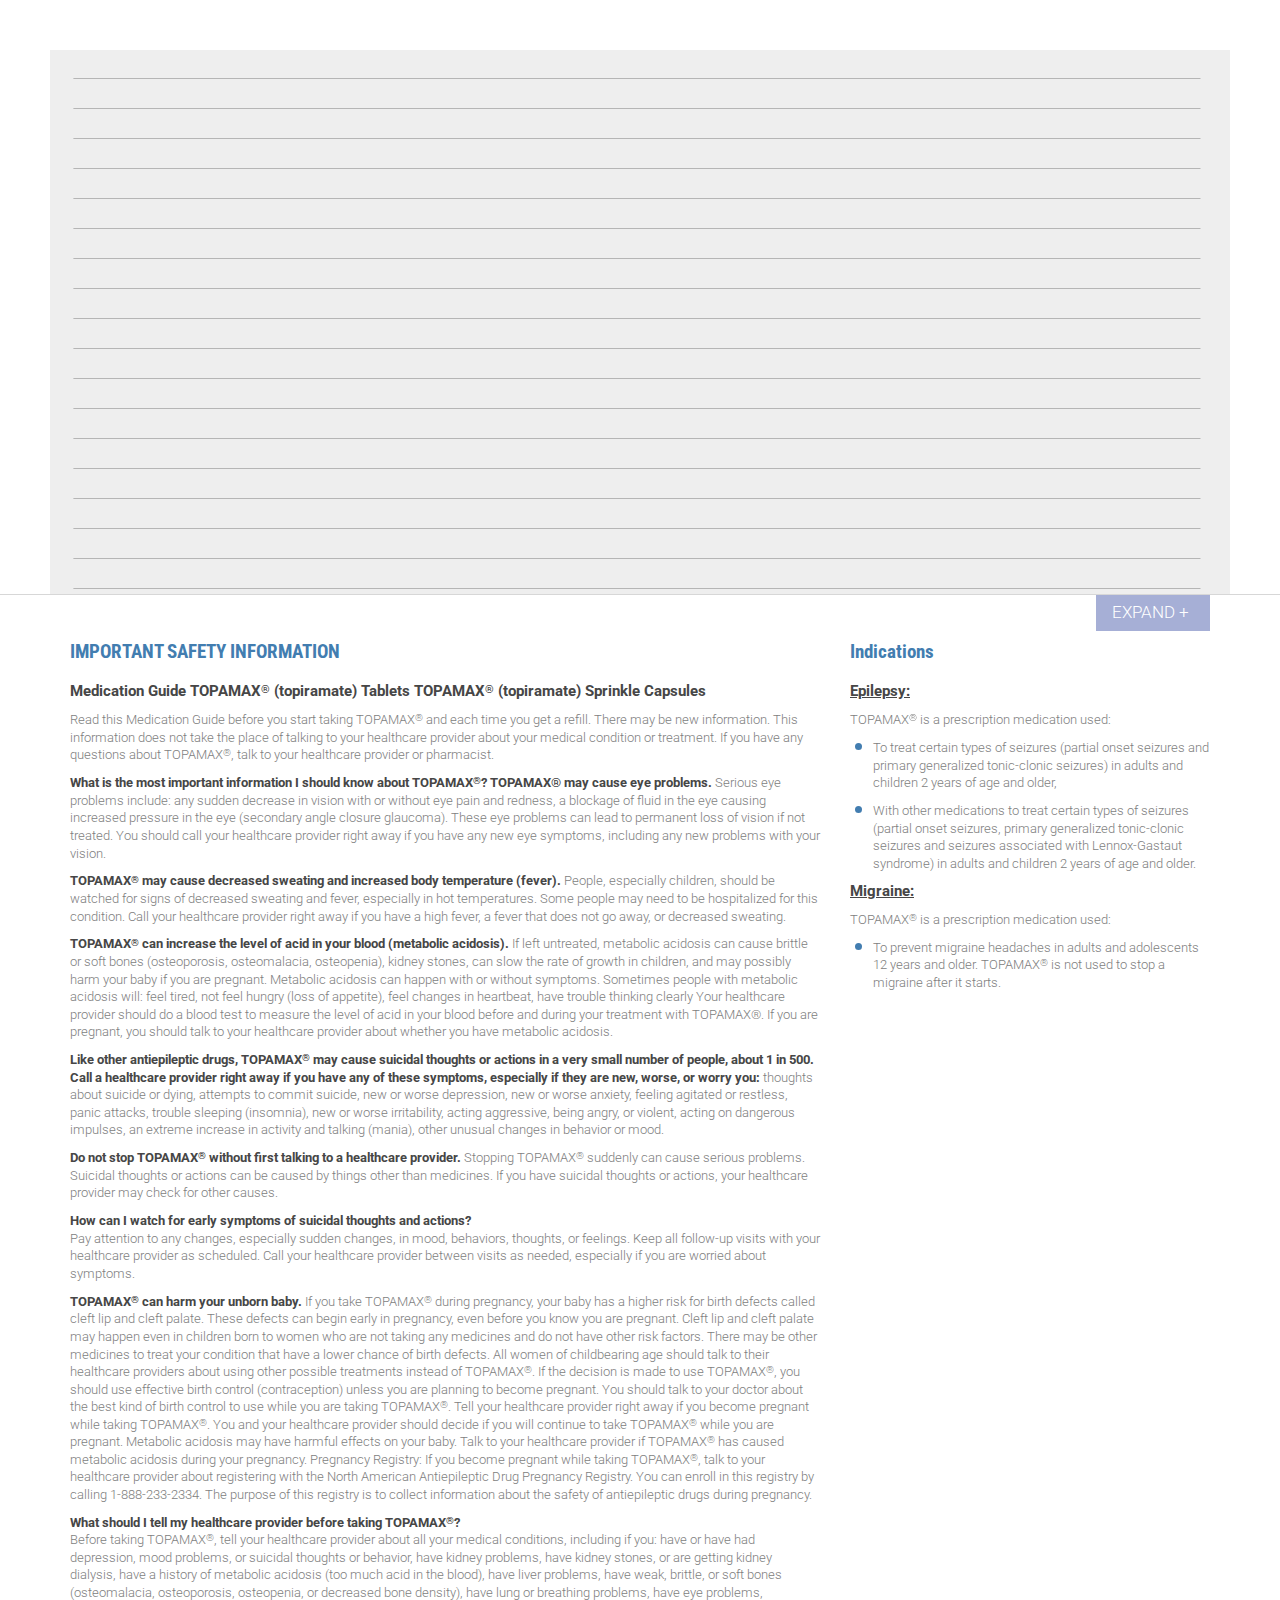
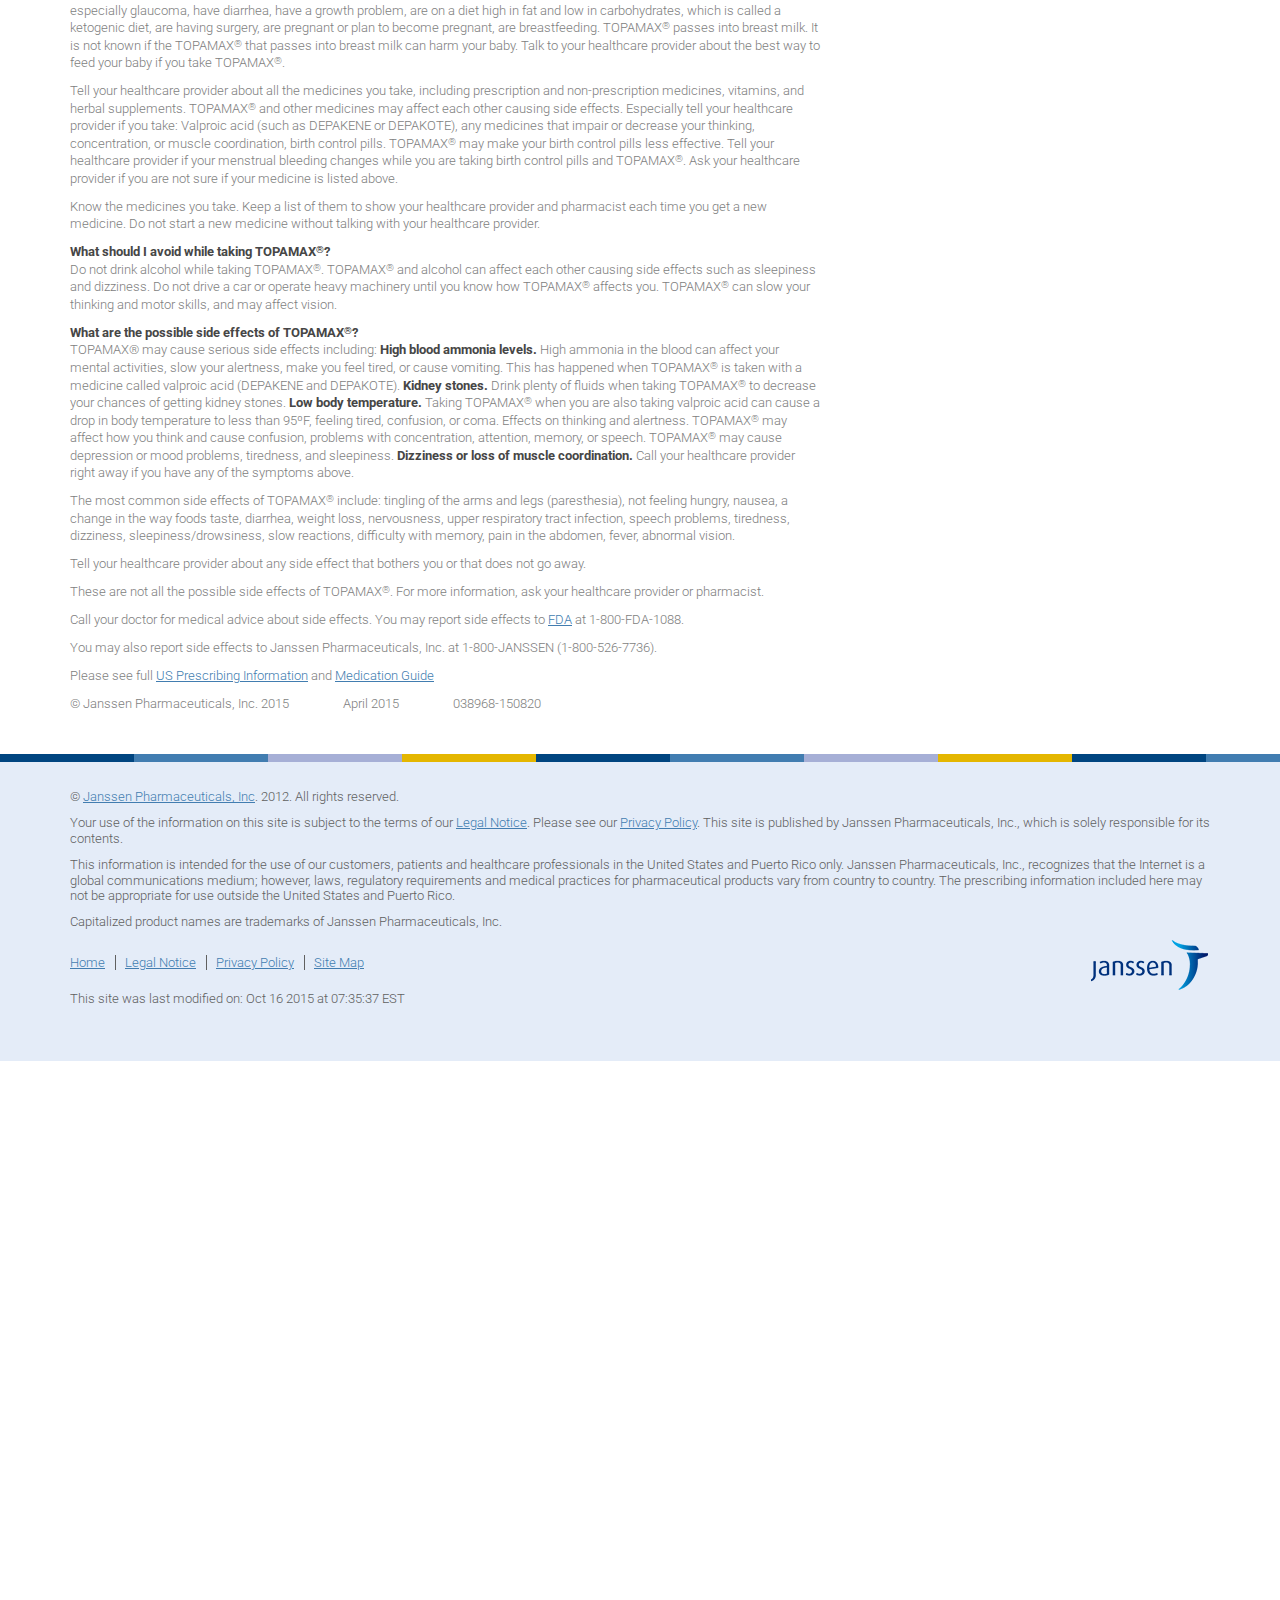
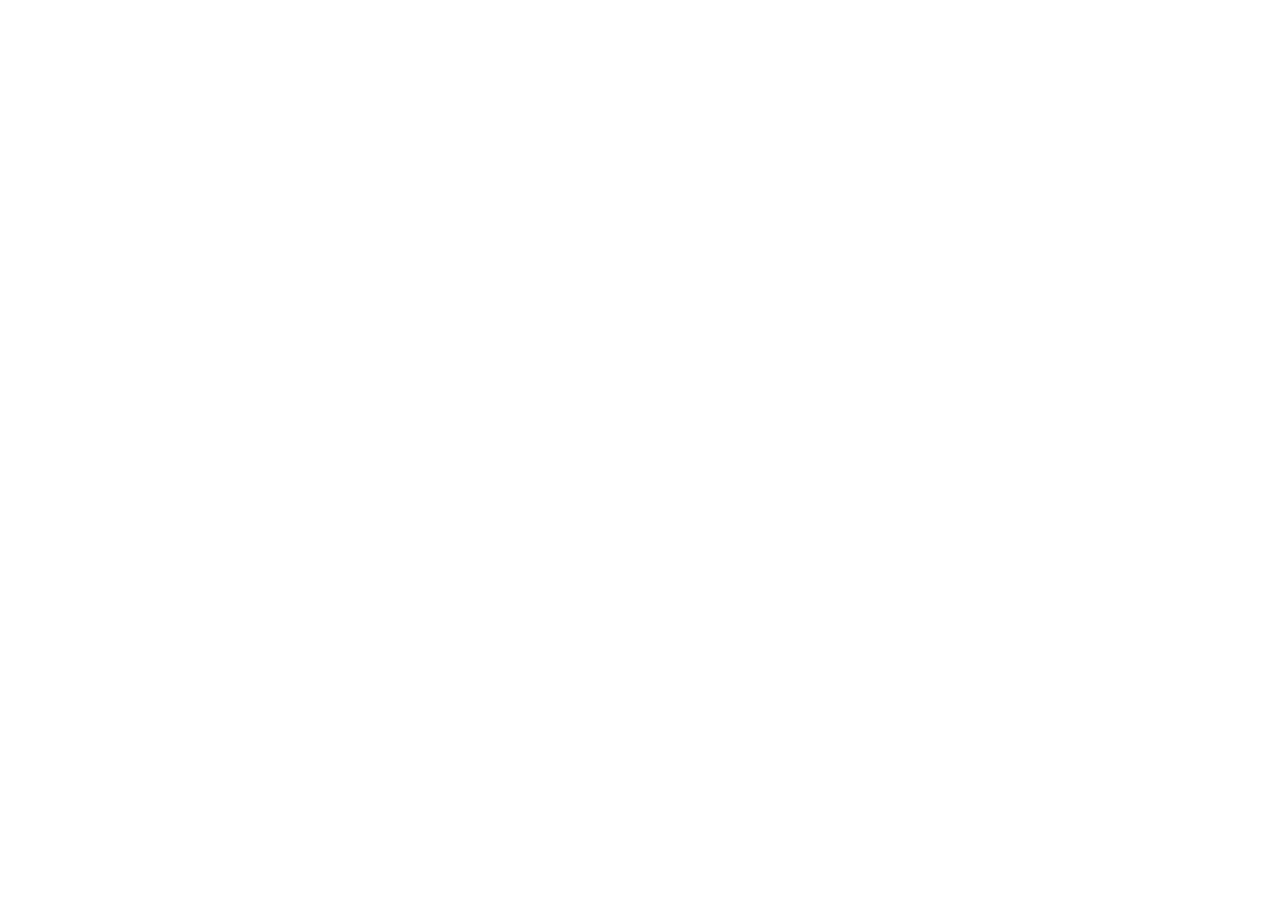
<file: pinned_isi/index.html>
<!DOCTYPE html>
<html>
<head>
  <meta charset="utf-8">
  <title>ISI Test Page</title>
  <link rel="stylesheet" href="css/bootstrap.min.css">
  <link rel="stylesheet" href="css/bootstrap-theme.min.css">
  <link rel="stylesheet" href="css/main.css">
  <link rel="stylesheet" href="css/chrome.css" type="text/chrome" />
</head>
<body>
  <div id="wrapper">
    <div id="page-content">
      <div style="width:100%;height:2000px;padding:50px;">
        <div style="width:100%;height:100%;background-color:#EEE;background-image:url(images/text.png);background-repeat: repeat-y;background-size: 100% 30px"></div>
      </div>
    </div>
    <div id="pinned-isi-footer" class="isi-footer">
  </div>
  <script src="js/pinned_isi/isioptions.js"></script>
  <script src="js/pinned_isi/isi.js"></script>
</body>
</html>
</file>
<file: pinned_isi/css/main.css>
/* ==========================================================================
   Author's custom styles
   ========================================================================== */
@import url(https://fonts.googleapis.com/css?family=Roboto:400,400italic,700,700italic,300italic,300);
@import url(https://fonts.googleapis.com/css?family=Roboto+Condensed:400italic,700italic,400,700);


body {
    font-family: 'Roboto', Helvetica, Arial, sans-serif;
    color:#7e7e7e;
    font-weight: 300;
    font-size: 16px;
    line-height: 1.3em;
    -webkit-overflow-scrolling: auto;
}

.stop-scroll {
    height: 100%;
    overflow: hidden;
}

.top-border{
    background-image: url("../images/top-border.jpg");
    background-repeat: repeat-x;
}

#wrapper{
		position:relative;
}


/* ====================================================
    Styling
   ==================================================== */

h1, h2, h3, h4, h5, h6{
    font-family: 'Roboto Condensed', Helvetica Neue, Arial, sans-serif;
    font-weight: 700;
}

h1{
    font-size: 32px;
    color:#004580;
    line-height: 1.25em;
    margin: 0 0 18px;
}

h1 strong{
    color:#427db0;
}

h2{
    font-size: 28px;
    color:#004580;
    line-height: 1.2em;
    margin: 0 0 17px 0;
}

h3.home{
    font-size: 21px;
    color:#464646;
    line-height: 1.2em;
    margin: 0;
}

h3{
    font-size: 22px;
    color:#004580;
    line-height: 1.2em;
    margin: 25px 0 3px;
}




.body-content h3 span{
	font-weight: 400;}

h4{
    font-size: 20px;
    color:#004580;
    line-height: 1.2em;
    margin: 33px 0 3px;
}


h5{
    font-size: 19px;
    color:#427db0;
    line-height: 1.2em;
    margin:24px 0 5px;
}

h5.gray{
	color:#464646;
	margin: 0 0 10px;
}

h6{
    font-size: 17px;
    color:#427db0;
    line-height: 1.1em;
    margin: 15px 0 3px;
}

p{
    margin:0 0 0.8em;
}

a{
    color:#427db0;
}

a:hover {
    color:#004580;
}

strong{
    color:#464646;
}

.font-15{
    font-size: 15px;
}

.underline{
    text-decoration:underline;
}

.blue{
	color:#427db0;
}

.blue-panel{
	background-color:#427db0;
	color:#dff0fe;
	padding: 28px 27px;
}

.blue-panel2{
	background-color:#427db0;
	color:#dff0fe;
	padding: 21px;
}

.blue-panel3{
	background-color:#427db0;
	color:#dff0fe;
	padding: 21px;
	font-size: 14px;
}

.blue-panel h2, .blue-panel h4, .blue-panel h6, .blue-panel2 h5, .blue-panel3 strong, .alternate-row-blue h2, .alternate-row-blue h4{
	color:#ffd897;
}

.blue-panel2 a, .alternate-row-blue a{
	color:#a6d6ff;
}

.blue-panel2 p:last-child{
	margin-bottom: 0;}

.alternate-row-blue strong{
    color:#dff0fe;
}

.site-map p{
	font-size: 18px;
	font-weight: 700;
}

/* ====================================================
    Anchors
   ==================================================== */

a.anchor, a[name] {
  padding-top: 160px;
  margin-top: -160px;
  display: inline-block; /* required for webkit browsers */
}

/* ====================================================
    Images Alignment
   ==================================================== */
   img.alignright {
	   float: right;
	   margin: 0px 0px 15px 15px;
}


/* ====================================================
    Top Menu
   ==================================================== */

ul.top-menu a{
    text-decoration: none;
}

ul.top-menu{
    list-style-type: none;
    margin: 0;
    padding:0 0 10px;
    text-align: right;
    font-size: 12px;
}

ul.top-menu li{
    display: inline;
    border-right: #427db0 1px solid;
    padding-right: 12px;
    padding-left: 8px;
    margin:0;
 }

ul.top-menu li:last-child{
    padding-right: 0px;
    border-right: none;
}

   

/* ====================================================
    Header Area
   ==================================================== */

.header-container {
     padding-top: 155px;
     background:#dfe3e5;
}


.header-content {
	padding: 0;
	background:#dfe3e5;
}

.header-content p{
    color: #7e7e7e;
}

.home-image{
    background-image: url(../images/header-home.jpg);
    background-repeat: no-repeat;
    background-position: center top;

}

.docpatient-image, .fambeach-image, .keyboard-image{
    padding-top: 267px;
} 

.docpatient-image{
    background-image: url(../images/header-patient-doc.jpg);
    background-repeat: no-repeat;
    background-position: center top;
}

.fambeach-image{
    background-image: url(../images/header-fambeach.jpg);
    background-repeat: no-repeat;
    background-position: center top;
}

.keyboard-image{
    background-image: url(../images/header-keyboard.jpg);
    background-repeat: no-repeat;
    background-position: center top;
}

.header-content .container {
	max-width: 100%
}

.header-title{
    font-size: 50px;
    color:#004580;
    line-height: 1.0em;
    text-transform: uppercase;
    font-family: 'Roboto Condensed', Helvetica Neue, Arial, sans-serif;
    font-weight: 700;
}

.header-title2{
    font-size: 33px;
    color:#004580;
    line-height: 1.0em;
    text-transform: uppercase;
    font-family: 'Roboto Condensed', Helvetica Neue, Arial, sans-serif;
    font-weight: 700;
}

.header-title-spacing{
	margin: 50px 0 15px -86px;
    width:640px;
}

.header-title-spacing2{
	margin: 92px 0px 92px;
}

.header-title-spacing3{
	margin: 80px 0px 2px;
}

.header-title-spacing4{
	margin: 0px 0px 70px;
}

.header-title em, .header-title2 em{
    color:#427db0;
}


/* ====================================================
    FDA and Co-Pay
   ==================================================== */

.fda-copay{
	background-image: -webkit-linear-gradient(top, #427db0 0, #3c72a1 100%);
	background-image: -o-linear-gradient(top, #427db0 0, #3c72a1 100%);
	background-image: -webkit-gradient(linear, left top, left bottom, from(#427db0), to(#3c72a1));
	background-image: linear-gradient(to bottom, #427db0 0, #3c72a1 100%);
filter:progid:DXImageTransform.Microsoft.gradient(startColorstr='#ff427db0', endColorstr='#ff3c72a1', GradientType=0);
filter:progid:DXImageTransform.Microsoft.gradient(enabled=false);
	background-repeat: repeat-x;
	color:#dff0fe;
	font-size: 14px;
	line-height: 1.2em;
	padding:15px 25px 15px 25px;
	border-top-right-radius: 1em;
	border-top-left-radius: 1em;
	/*box-shadow: 0px 6px 9px #888888;
    -webkit-box-shadow: 0 -5px 9px rgba(136,136,136,.075);*/
}

.copay-box{
    background-color:#fff;
    margin-right: 20px;
    padding: 4px;
    color: #0e4a83;
    font-size: 12px;
}

.copay-box-inside{
    border:#427db0 2px dashed;
    padding: 10px 20px;
}

.copay-col1{
    width: 105px;
    margin-right: 20px;
    display: inline-block;
    vertical-align: middle;
    font-size: 23px;
    color: #e4b600;
    line-height: 1.1em;
    font-weight: 700;
    text-transform: uppercase;
}

.fda-copay .copay-col1 strong{
    font-size: 25px;
    color: #e4b600;
}

.copay-col2{
    width: 141px;
    margin-right: 20px;
    display: inline-block;
    vertical-align: middle;
}

.fda-copay .copay-col2 strong.copay-22{
    font-size: 22px;
    color: #004580;
    font-weight: 700;
}

.fda-copay .copay-col2 strong.copay-18{
    font-size: 18px;
    color: #6fafe7;
    font-weight: 700;
}

.copay-col3{
    display: inline-block;
    vertical-align: middle;
}

.fda-copay a.copay-btn{
    color: #fff;
    font-size: 14px;
    text-transform: uppercase;
    background-color: #e4b600;
    text-decoration: none;
    padding: 17px 15px;
    display: inline-block;
}

a:hover.copay-btn{
    background-color: #c69e00;
    color: #fff;
}

.fda-copay strong{
	color:#dff0fe;
}

.fda-copay a{
	color:#dff0fe;
}

/* ==================================================
    Body Content
   ================================================== */

.body-content .container{
	padding-top: 48px;
	padding-bottom: 48px;
}

.body-content{
	min-height:293px;}

.alternate-row{
	background-color:#f5f5f5;
	border-top: #d7d7d7 solid 1px;
	border-bottom: #d7d7d7 solid 1px;
}

.alternate-row-blue{
    background-color:#427db0;
    color:#dff0fe;
}

.backtotop{
	text-align:right;
	clear:both;
	font-size:13px;
}



/* ==================================================
    Margin and Padding Spacing
   ================================================== */

.margin-top-0{
    margin-top: 0px;
}

.margin-top-10{
    margin-top: 10px;
}

.margin-top-20{
    margin-top: 20px;
}

.margin-top-30{
    margin-top: 30px;
}

.margin-bottom-0{
    margin-bottom: 0px;
}

.margin-bottom-10{
    margin-bottom: 10px;
}

.margin-bottom-20{
    margin-bottom: 20px;
}

.margin-bottom-30{
    margin-bottom: 30px;
}

.padding-top-15{
    padding-top: 15px;
}


/* ====================================================
    Lists
   ==================================================== */
ul li{
	margin-bottom: 0.8em;
}

ul li {
    list-style: none;
    margin-left: -17px;
}
ul li:before {
    position: absolute;
    left: 0;
    content: '\25A0';
    text-indent: -5555em;
    width: 7px;
    height: 7px;
    -webkit-border-radius: 4px;
    -moz-border-radius: 4px;
    border-radius: 4px;
    margin-top: 4px;
    margin-right: 0px;
    background-color: #427db0;
    margin-left: 20px;
}



/* ====================================================
    Logo and Main Menu
   ==================================================== */

.logo-menu{
     box-shadow: 0px 3px 5px #888888;
     -webkit-box-shadow: 0 3px 5px rgba(136,136,136,.75);
     border-radius: 0.7em;
    /*background-image: -webkit-linear-gradient(top, #f4f4f4 0, #dbdbdb 100%);
    background-image: -o-linear-gradient(top, #f4f4f4 0, #dbdbdb 100%);
    background-image: -webkit-gradient(linear, left top, left bottom, from(#f4f4f4), to(#dbdbdb));
    background-image: linear-gradient(to bottom, #f4f4f4 0, #dbdbdb 100%);
filter:progid:DXImageTransform.Microsoft.gradient(startColorstr='#fff4f4f4', endColorstr='#ffdbdbdb', GradientType=0);
filter:progid:DXImageTransform.Microsoft.gradient(enabled=false);
    background-repeat: repeat-x;*/
	background-image: -webkit-linear-gradient(top, #004580 0, #003460 100%);
    background-image: -o-linear-gradient(top, #004580 0, #003460 100%);
    background-image: -webkit-gradient(linear, left top, left bottom, from(#004580), to(#003460));
    background-image: linear-gradient(to bottom, #004580 0, #003460 100%);
    filter: progid:DXImageTransform.Microsoft.gradient(startColorstr='#ff004580', endColorstr='#ff003460', GradientType=0);
    filter: progid:DXImageTransform.Microsoft.gradient(enabled=false);
    background-repeat: repeat-x;
}

.navbar-left{background-image: -webkit-linear-gradient(top, #f4f4f4 0, #dbdbdb 100%);
    background-image: -o-linear-gradient(top, #f4f4f4 0, #dbdbdb 100%);
    background-image: -webkit-gradient(linear, left top, left bottom, from(#f4f4f4), to(#dbdbdb));
    background-image: linear-gradient(to bottom, #f4f4f4 0, #dbdbdb 100%);
filter:progid:DXImageTransform.Microsoft.gradient(startColorstr='#fff4f4f4', endColorstr='#ffdbdbdb', GradientType=0);
filter:progid:DXImageTransform.Microsoft.gradient(enabled=false);
    background-repeat: repeat-x;
	border-top-right-radius: 0.7em;
    border-bottom-right-radius: 0.7em;}

.navbar-left ul
{
	list-style:none;
	position:relative;
	float:left;
	margin:0;
	padding:0;
}


.navbar-left ul a
{
	display:block;
	color:#427db0;
	text-decoration:none;
	font-weight:400;
	font-size:18px;
	text-transform: uppercase;
	line-height:1.2em;
	padding: 39px 27px;
}

.navbar-left ul li
{
	position:relative;
	float:left;
	margin:0;
	padding:0;
	border-right: #c9c9c9 1px solid;
	
}

.navbar-left ul li.current-item a
{
	background:#427db0;
	color:#fff;
}

.navbar-left ul li:last-child a, .navbar-left ul li.current-item:last-child a {
    border-top-right-radius: 0.7em;
    border-bottom-right-radius: 0.7em;
}

.navbar-left ul li a:hover
{
	background:#3b75a7;
	color:#fff;
}

.navbar-left > ul > li:hover > a{
    background-color: #3b75a7;
	color:#fff;
}

.navbar-left ul ul
{
	display:none;
	position:absolute;
	top:100%;
	left:0;
	box-shadow:0px 2px 3px rgba(0,0,0,0.2);
    background:#e4ecf8;
	padding:16px 16px;
}

.navbar-left ul ul li
{
	float:none;
	border-right: none;
	border-bottom:#cfcfcf 1px solid;
}

.navbar-left ul ul li:last-child{
	border-bottom:none;
}

.sub-menu-w1{
    width:539px;
}

.sub-menu-w2{
	width:266px;
}

.navbar-left ul li.current-item ul a
{
	background:none;
	color:#696969;
}

.navbar-left ul li.current-item ul a:hover
{
	color:#427db0;
}

.navbar-left ul ul a
{
	line-height:1.2em;
	font-size:14px;
	text-transform:inherit;
	padding:11px 6px;
	color:#696969;
}

.navbar-left ul ul a:hover, .navbar-left ul ul li.sub-current-item a {
    color:#427db0;
	background:none;
}

.navbar-left ul ul ul
{
	top:0;
	left:100%
}

.sub-menu-col1{
    width:46%;
    display: inline-block;
    vertical-align: top;
}
.sub-menu-col2{
    width:49%;
    display: inline-block;
    margin-left: 18px;
    vertical-align: top;
}

.navbar-left ul li:hover > ul
{
	display:block;
	color:#427db0;
	background:#e4ecf8;
}

a.isi-click{
    cursor: pointer;
}

/*----- Menu List fix -----*/

nav ul li:first-child{
    padding-left: 0px;
}

nav ul li:last-child{
    padding-right: 0px;
    border-right: none;
}

nav ul li:before {
    content: '\25A0';
    position: none;
    margin:0;
    width:0px;
}



/* ====================================================
    Responsive
   ==================================================== */
   

@media (max-width:1200px) {

    .navbar-brand-overlay{
        padding: 14px 48px 12px 86px;
    }
	
	.navbar-left ul a{
		font-size:15px;
		padding: 40px 17px;
	}

 /*   .navbar-left > ul > li {
    font-size:15px;
    }

    .navbar-left > ul > li > a {
        padding: 39px 17px;
    }*/

    .header-title-spacing {
        margin: 50px 0px 15px -156px;
    }

    .copay-box-inside {
        padding: 10px 10px;
    }

    .copay-col1 {
        margin-right: 10px;
        font-size: 21px;
        width:100px;
    }

    .copay-col2 {
        margin-right: 10px;
    }

    .fda-copay .copay-col1 strong {
    font-size: 23px;
    }

    .copay-col3{
        width: 105px;
        text-align: center;
    }

    .fda-copay a.copay-btn {
        padding: 13px 5px;
    }
} 

@media screen and (max-width:1006px) {
.docpatient-image, .fambeach-image, .keyboard-image{
	background-size: 100%;}
	
/* ====================================================
    Anchors
   ==================================================== */

	a.anchor, a[name] {
  		padding-top: 195px;
  		margin-top: -195px;
  		display: inline-block; /* required for webkit browsers */
	}
}

.navbar-left {
	float: right!important
}
@media screen and (max-width:992px) {
    .header-content {
        padding: 0;
    }

    .container .header-content, .container-fluid .header-content {
        padding-right: 60px;
        padding-left: 60px
    }

    .copay-box{
        font-size: 19px;
        line-height: 1.2em;
        margin-right: 0px;
    }

    .copay-col1 {
        margin-right: 25px;
    }

    .copay-col2 {
        width: 285px;
        margin-right: 25px;
    }

    .copay-col3{
        width: 175px;
        text-align: center;
    }

     .fda-copay a.copay-btn {
        font-size: 16px;
        padding: 13px 10px;
    }

    .navbar-header {
        float:none;
    }
.navbar-left {
	float: left!important;
	width: 100%;
	border-top-right-radius: 0em;
    border-bottom-left-radius: 0.7em;
}

    .navbar-brand {
        float: none;
        border-top-right-radius: 0.7em;
        border-bottom-left-radius: 0em;
        
        text-align: center;
    }
	
	.navbar-brand-overlay{
		padding: 14px 70px 13px 70px;
		border-bottom-left-radius: 0em;
	}

    .navbar-brand img{
        margin-right:auto;
        margin-left: auto;
    }
	
	.navbar-left ul a{
		font-size:17px;
		padding: 20px 24px;
	}
	
	.navbar-left ul li:last-child a, .navbar-left ul li.current-item:last-child a {
    border-top-right-radius: 0.0em;
	}
	
	.navbar-left ul li:first-child a, .navbar-left ul li.current-child:first-child a {
        border-bottom-left-radius: 0.7em;
    }


    .header-title {
        font-size: 35px;
    }
	
	 .header-title2 {
        font-size: 30px;
    }
	
	.header-title-spacing{
		width: auto;
        margin-left: 0px;
        margin-top: 10px;
	}



    .home-image .col-md-6.margin-bottom-30{
        margin-left: 200px;
    }
	
	
    .docpatient-image .col-md-6.tagline, .fambeach-image .col-md-6.tagline, .keyboard-image .col-md-4.tagline{
        margin-left: 350px;
    }

    .header-container {
        padding-top: 200px;
    }
	
.header-title-spacing2{
	margin: 20px 0px 20px;
}
	
.header-title-spacing3{
	margin: 20px 0px 2px;
}

.header-title-spacing4{
	margin: 0px 0px 20px;
}

}

@media screen and (max-width:767px) {
    
    .navbar-collapse {
        padding-right:0px;
        padding-left: 0px;
    }
	
	.navbar-left ul,.navbar-left ul li{
		float: none;
	}
	
	.navbar-left ul li{
	border-right: none;
	border-bottom: 1px solid #C9C9C9;
	}
	
	.navbar-left ul li:last-child{
	border-bottom: none;
	}
	
	.navbar-left ul li:first-child a, .navbar-left ul li.current-child:first-child a {
    border-bottom-left-radius: 0em;
    }
	
	.navbar-left ul li:last-child a, .navbar-left ul li.current-child:last-child a {
    border-bottom-left-radius: 0.7em;
    }
	
	.navbar-left ul ul{
	display:inherit;
	position:static;
	box-shadow:none;
	}
	
	.sub-menu-w1, .sub-menu-w2,.sub-menu-col1, .sub-menu-col2{
        width:100%;
		margin:0;
    }
	
	.navbar-left ul ul li.border-bottom{
	border-bottom:#cfcfcf 1px solid;
	}

    .navbar-inverse .navbar-toggle {
        border-color:#fff;
    }
    
    .navbar-inverse .navbar-toggle:hover, .navbar-inverse .navbar-toggle:focus {
    background-color: #427DB0;
    }


    .navbar-fixed-top, .navbar-fixed-bottom {
    position: inherit;
    }

    .header-container {
    padding-top: 0;
    }
	
	img.alignright {
	   float: none;
	   margin: 0px 0px 15px;
	}

}


@media screen and (max-width:767px) {
	.home-image .col-md-6.margin-bottom-30, .docpatient-image .col-md-6.tagline, .fambeach-image .col-md-6.tagline, .keyboard-image .col-md-4.tagline{
		margin-left: 0;}
	      
	
	.home-image, .docpatient-image, .keyboard-image, .fambeach-image {
		background-image:none;
		background-color:#eff0f2;
	}
	
	.header-title-spacing2 {
    margin: 10px 0px 30px;
}
	
	.navbar-inverse{
		background-color:#eff0f2;
	}
	
	.navbar-brand-overlay{padding: 14px 10px 13px;}
	
	/* ====================================================
    Anchors
   ==================================================== */

	a.anchor, a[name] {
  		padding-top: 20px;
  		margin-top: -20px;
  		display: inline-block; /* required for webkit browsers */
	}
}

@media screen and (max-width:746px) {
	.copay-col1{
		width:17%;
	}
	
	.copay-col2{
		width: 46%;
	}
	
	.copay-col3{
		width: 24%;
	}
}

@media screen and (max-width:585px) {
	.copay-col1, .copay-col2, .copay-col3{
		width: 100%;
		text-align:center;
		margin:0;
	}
	
	.copay-col1, .fda-copay .copay-col1 strong{
		font-size: 25px;
	}
	
	.fda-copay .copay-col2 strong.copay-22, .fda-copay .copay-col2 strong.copay-18{
		font-size: 21px;
	}
	
	.fda-copay a.copay-btn{
		margin-top: 10px;
	}
	
	.body-content img{
		width:95%;
	}
}



/* Magnific Popup CSS */

.white-popup-block{
	background: #FFF;
padding: 45px 35px;
text-align: center;
max-width: 570px;
margin: 40px auto;
position: relative;
border:#427db0 9px solid;
line-height: 1.2em;
font-size: 15px;
font-weight: 400;
}

.white-popup-block h3{
	margin-top: 15px;
	text-transform:uppercase;
	font-size: 22px;
}

a.pop-btn{
	background-color: #a6afd6;
	color:#fff;
	text-transform:uppercase;
	font-size: 17px;
	padding: 18px 36px;
	text-decoration:none;
	display:inline-block;
	margin-top: 12px;
}

a.pop-btn:hover{
	background-color:#8e96bb;
}

a.pop-btn:first-child{
	margin-right: 15px;
}

.mfp-bg {
  top: 0;
  left: 0;
  width: 100%;
  height: 100%;
  z-index: 1042;
  overflow: hidden;
  position: fixed;
  background: #0b0b0b;
  opacity: 0.8;
  filter: alpha(opacity=80); }

.mfp-wrap {
  top: 0;
  left: 0;
  width: 100%;
  height: 100%;
  z-index: 1043;
  position: fixed;
  outline: none !important;
  -webkit-backface-visibility: hidden; }

.mfp-container {
  text-align: center;
  position: absolute;
  width: 100%;
  height: 100%;
  left: 0;
  top: 0;
  padding: 0 8px;
  -webkit-box-sizing: border-box;
  -moz-box-sizing: border-box;
  box-sizing: border-box; }

.mfp-container:before {
  content: '';
  display: inline-block;
  height: 100%;
  vertical-align: middle; }

.mfp-align-top .mfp-container:before {
  display: none; }

.mfp-content {
  position: relative;
  display: inline-block;
  vertical-align: middle;
  margin: 0 auto;
  text-align: left;
  z-index: 1045; }

.mfp-inline-holder .mfp-content,
.mfp-ajax-holder .mfp-content {
  width: 100%;
  cursor: auto; }

.mfp-ajax-cur {
  cursor: progress; }

.mfp-zoom-out-cur, .mfp-zoom-out-cur .mfp-image-holder .mfp-close {
  cursor: -moz-zoom-out;
  cursor: -webkit-zoom-out;
  cursor: zoom-out; }

.mfp-zoom {
  cursor: pointer;
  cursor: -webkit-zoom-in;
  cursor: -moz-zoom-in;
  cursor: zoom-in; }

.mfp-auto-cursor .mfp-content {
  cursor: auto; }

.mfp-close,
.mfp-arrow,
.mfp-preloader,
.mfp-counter {
  -webkit-user-select: none;
  -moz-user-select: none;
  user-select: none; }

.mfp-loading.mfp-figure {
  display: none; }

.mfp-hide {
  display: none !important; }

.mfp-preloader {
  color: #CCC;
  position: absolute;
  top: 50%;
  width: auto;
  text-align: center;
  margin-top: -0.8em;
  left: 8px;
  right: 8px;
  z-index: 1044; }
  .mfp-preloader a {
    color: #CCC; }
    .mfp-preloader a:hover {
      color: #FFF; }

.mfp-s-ready .mfp-preloader {
  display: none; }

.mfp-s-error .mfp-content {
  display: none; }

button.mfp-close,
button.mfp-arrow {
  overflow: visible;
  cursor: pointer;
  background: transparent;
  border: 0;
  -webkit-appearance: none;
  display: block;
  outline: none;
  padding: 0;
  z-index: 1046;
  -webkit-box-shadow: none;
  box-shadow: none; }

button::-moz-focus-inner {
  padding: 0;
  border: 0; }

.mfp-close {
  width: 44px;
  height: 44px;
  line-height: 44px;
  position: absolute;
  right: 0;
  top: 0;
  text-decoration: none;
  text-align: center;
  opacity: 0.65;
  filter: alpha(opacity=65);
  padding: 0 0 18px 10px;
  color: #FFF;
  font-style: normal;
  font-size: 28px;
  font-family: Arial, Baskerville, monospace; }
  .mfp-close:hover,
  .mfp-close:focus {
    opacity: 1;
    filter: alpha(opacity=100); }
  .mfp-close:active {
    top: 1px; }

.mfp-close-btn-in .mfp-close {
  color: #333; }

.mfp-image-holder .mfp-close,
.mfp-iframe-holder .mfp-close {
  color: #FFF;
  right: -6px;
  text-align: right;
  padding-right: 6px;
  width: 100%; }

.mfp-counter {
  position: absolute;
  top: 0;
  right: 0;
  color: #CCC;
  font-size: 12px;
  line-height: 18px;
  white-space: nowrap; }

.mfp-arrow {
  position: absolute;
  opacity: 0.65;
  filter: alpha(opacity=65);
  margin: 0;
  top: 50%;
  margin-top: -55px;
  padding: 0;
  width: 90px;
  height: 110px;
  -webkit-tap-highlight-color: transparent; }
  .mfp-arrow:active {
    margin-top: -54px; }
  .mfp-arrow:hover,
  .mfp-arrow:focus {
    opacity: 1;
    filter: alpha(opacity=100); }
  .mfp-arrow:before,
  .mfp-arrow:after,
  .mfp-arrow .mfp-b,
  .mfp-arrow .mfp-a {
    content: '';
    display: block;
    width: 0;
    height: 0;
    position: absolute;
    left: 0;
    top: 0;
    margin-top: 35px;
    margin-left: 35px;
    border: medium inset transparent; }
  .mfp-arrow:after,
  .mfp-arrow .mfp-a {
    border-top-width: 13px;
    border-bottom-width: 13px;
    top: 8px; }
  .mfp-arrow:before,
  .mfp-arrow .mfp-b {
    border-top-width: 21px;
    border-bottom-width: 21px;
    opacity: 0.7; }

.mfp-arrow-left {
  left: 0; }
  .mfp-arrow-left:after,
  .mfp-arrow-left .mfp-a {
    border-right: 17px solid #FFF;
    margin-left: 31px; }
  .mfp-arrow-left:before,
  .mfp-arrow-left .mfp-b {
    margin-left: 25px;
    border-right: 27px solid #3F3F3F; }

.mfp-arrow-right {
  right: 0; }
  .mfp-arrow-right:after,
  .mfp-arrow-right .mfp-a {
    border-left: 17px solid #FFF;
    margin-left: 39px; }
  .mfp-arrow-right:before,
  .mfp-arrow-right .mfp-b {
    border-left: 27px solid #3F3F3F; }

.mfp-iframe-holder {
  padding-top: 40px;
  padding-bottom: 40px; }
  .mfp-iframe-holder .mfp-content {
    line-height: 0;
    width: 100%;
    max-width: 900px; }
  .mfp-iframe-holder .mfp-close {
    top: -40px; }

.mfp-iframe-scaler {
  width: 100%;
  height: 0;
  overflow: hidden;
  padding-top: 56.25%; }
  .mfp-iframe-scaler iframe {
    position: absolute;
    display: block;
    top: 0;
    left: 0;
    width: 100%;
    height: 100%;
    box-shadow: 0 0 8px rgba(0, 0, 0, 0.6);
    background: #000; }

/* Main image in popup */
img.mfp-img {
  width: auto;
  max-width: 100%;
  height: auto;
  display: block;
  line-height: 0;
  -webkit-box-sizing: border-box;
  -moz-box-sizing: border-box;
  box-sizing: border-box;
  padding: 40px 0 40px;
  margin: 0 auto; }

/* The shadow behind the image */
.mfp-figure {
  line-height: 0; }
  .mfp-figure:after {
    content: '';
    position: absolute;
    left: 0;
    top: 40px;
    bottom: 40px;
    display: block;
    right: 0;
    width: auto;
    height: auto;
    z-index: -1;
    box-shadow: 0 0 8px rgba(0, 0, 0, 0.6);
    background: #444; }
  .mfp-figure small {
    color: #BDBDBD;
    display: block;
    font-size: 12px;
    line-height: 14px; }
  .mfp-figure figure {
    margin: 0; }

.mfp-bottom-bar {
  margin-top: -36px;
  position: absolute;
  top: 100%;
  left: 0;
  width: 100%;
  cursor: auto; }

.mfp-title {
  text-align: left;
  line-height: 18px;
  color: #F3F3F3;
  word-wrap: break-word;
  padding-right: 36px; }

.mfp-image-holder .mfp-content {
  max-width: 100%; }

.mfp-gallery .mfp-image-holder .mfp-figure {
  cursor: pointer; }

@media screen and (max-width: 800px) and (orientation: landscape), screen and (max-height: 300px) {
  /**
       * Remove all paddings around the image on small screen
       */
  .mfp-img-mobile .mfp-image-holder {
    padding-left: 0;
    padding-right: 0; }
  .mfp-img-mobile img.mfp-img {
    padding: 0; }
  .mfp-img-mobile .mfp-figure:after {
    top: 0;
    bottom: 0; }
  .mfp-img-mobile .mfp-figure small {
    display: inline;
    margin-left: 5px; }
  .mfp-img-mobile .mfp-bottom-bar {
    background: rgba(0, 0, 0, 0.6);
    bottom: 0;
    margin: 0;
    top: auto;
    padding: 3px 5px;
    position: fixed;
    -webkit-box-sizing: border-box;
    -moz-box-sizing: border-box;
    box-sizing: border-box; }
    .mfp-img-mobile .mfp-bottom-bar:empty {
      padding: 0; }
  .mfp-img-mobile .mfp-counter {
    right: 5px;
    top: 3px; }
  .mfp-img-mobile .mfp-close {
    top: 0;
    right: 0;
    width: 35px;
    height: 35px;
    line-height: 35px;
    background: rgba(0, 0, 0, 0.6);
    position: fixed;
    text-align: center;
    padding: 0; } }

@media all and (max-width: 900px) {
  .mfp-arrow {
    -webkit-transform: scale(0.75);
    transform: scale(0.75); }
  .mfp-arrow-left {
    -webkit-transform-origin: 0;
    transform-origin: 0; }
  .mfp-arrow-right {
    -webkit-transform-origin: 100%;
    transform-origin: 100%; }
  .mfp-container {
    padding-left: 6px;
    padding-right: 6px; } }

.mfp-ie7 .mfp-img {
  padding: 0; }

.mfp-ie7 .mfp-bottom-bar {
  width: 600px;
  left: 50%;
  margin-left: -300px;
  margin-top: 5px;
  padding-bottom: 5px; }

.mfp-ie7 .mfp-container {
  padding: 0; }

.mfp-ie7 .mfp-content {
  padding-top: 44px; }

.mfp-ie7 .mfp-close {
  top: 0;
  right: 0;
  padding-top: 0; }

/* =================================================
   ISI Section 
   ================================================= */

/* ====================================================
    Buttons
   ==================================================== */

a.isi-btn, button.isi-button, a.ind-btn, button.ind-button{
    display: inline-block;
    width: 126px;
    background-color: #a6afd6;
    color:#fff;
    text-decoration: none;
    text-transform: uppercase;
    font-size: 17px;
    padding: 9px 16px;
    float: right;
    cursor: pointer;
}

a:hover.isi-btn, a:hover.ind-btn {
    background-color: #9199c0;
}

/* ====================================================
    Pinned ISI and Footer
   ==================================================== */
 
#pinned-isi-footer{
    border-top: #d7d7d7 solid 1px;
     position: static;
     z-index: 1031;
     width: 100%;
}

.isi-container{
    padding: 0px 0 42px;
    font-size: 13px;
    line-height: 1.35em;
  background-color:#fff;
}

.isi-footer-touch-device-block{
  position: fixed !important; 
    bottom: 0 !important;
    left: 0 !important;
    width: 100%;
  height: 210px;
 }
 


footer {
    background:#e4ecf8;
    padding: 35px 0 55px;
    font-size: 13px;
    line-height: 1.2em;
    color:#606060;
  display:block;
  clear:both;
}

/* ====================================================
    Mobile Indication
   ==================================================== */

.mobile-ind {
  display: none;
  height: 70px;
  overflow: hidden;
  border-bottom: 1px solid #d7d7d7;
}

/* ====================================================
    Footer Area & Menu
   ==================================================== */

footer img{
  float: right;
}

ul.footer-menu{
  list-style-type: none;
    margin: 0;
    padding:15px 0 20px;
}

ul.footer-menu li{
  display: inline;
  border-right: #606060 1px solid;
  padding-right: 10px;
  padding-left: 6px;
    margin:0;
 }

ul.footer-menu li:first-child{
  padding-left: 0px;
}

ul.footer-menu li:last-child{
  padding-right: 0px;
  border-right: none;
}

ul.footer-menu li:before {
    content: '\25A0';
    position: none;
    margin:0;
    width:0px;
}
</file>
<file: pinned_isi/css/chrome.css>
@charset "UTF-8";
/* CSS Document */

.navbar-left ul a{
	font-weight: 300;
}
</file>
